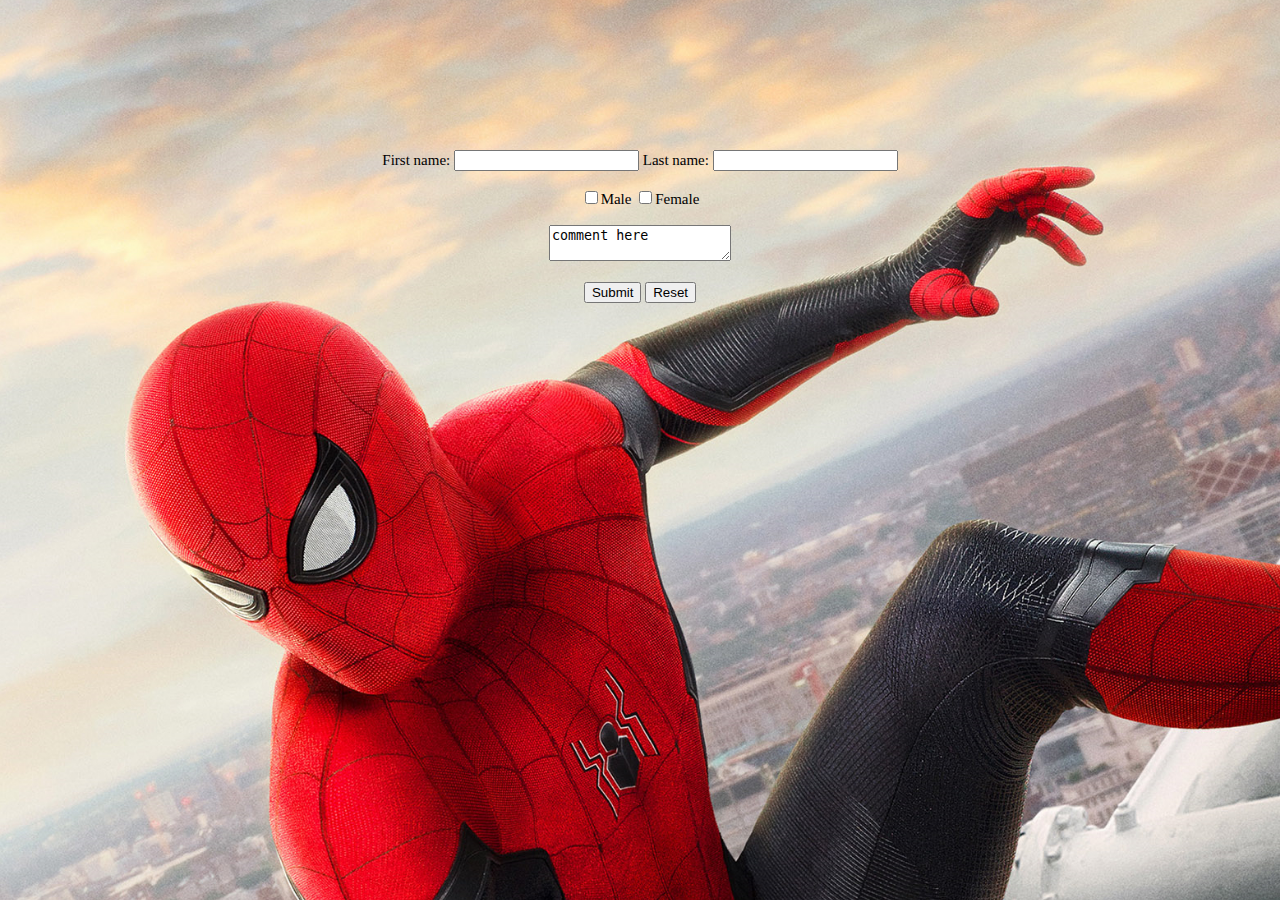
<file: formularz.html>
<!DOCTYPE html>
<html lang="en">
<head>
    <meta charset="UTF-8">
    <title>Formularz</title>
    <link rel="stylesheet" type="text/css" href="style/formularz.css"/>
</head>
<body class="my_class">
    <div class="bg"></div>
    <form action="formularz2.html" method="get">
        <label>First name: <input type="text" name="Firstname"></label>
        <label>Last name: <input type="text" name="Lastname"></label>
        <br/><br/>
        <input type="checkbox" name="male" value="male"/>Male
        <input type="checkbox" name="female" value="female"/>Female
        <br/><br/>
        <textarea name="comment">comment here</textarea>
        <div style="display: none">Three letters only allowed</div>
        <br/><br/>
        <button type="submit">Submit</button>
        <button type="reset">Reset</button>
    </form>
</body>
</html>
</file>
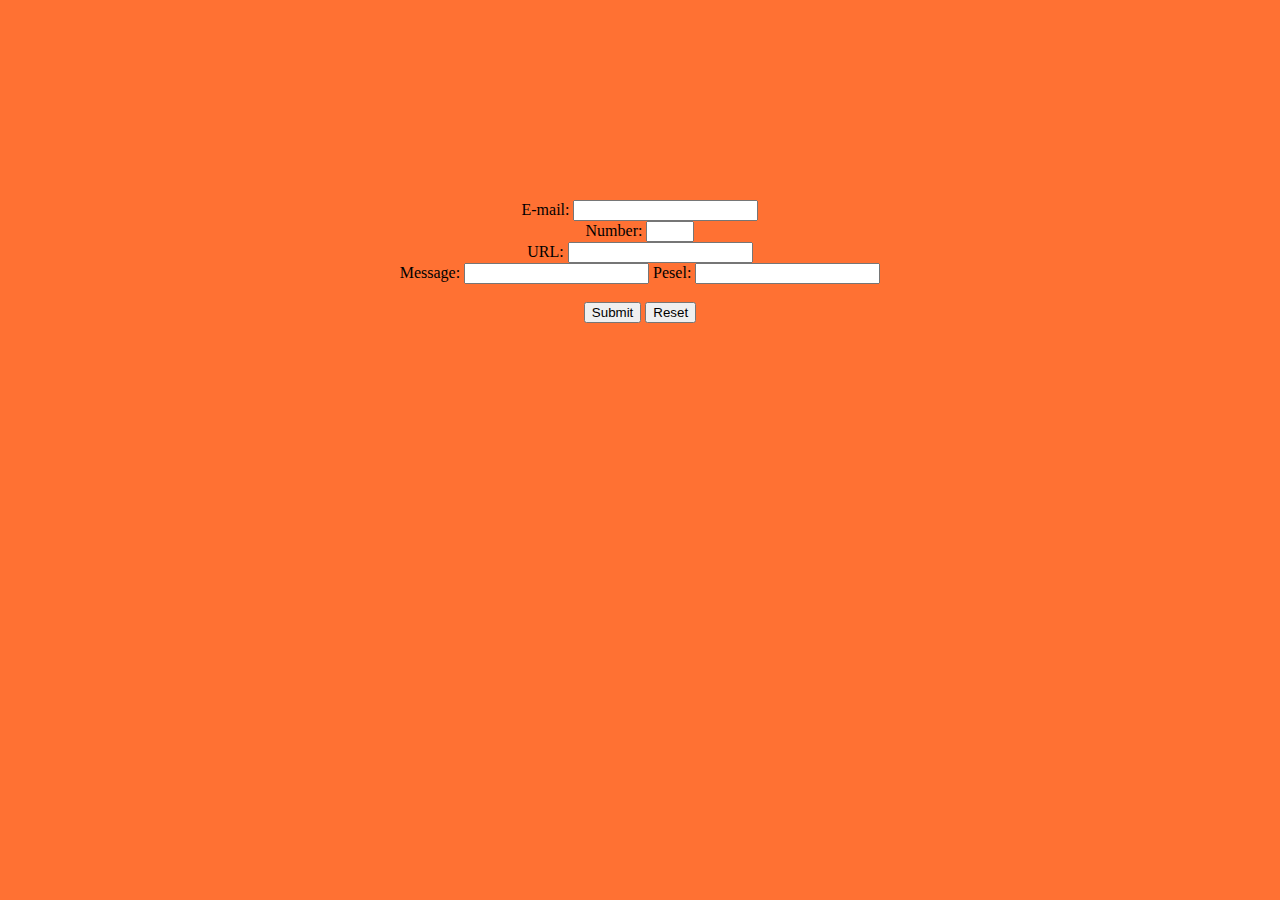
<file: formularz2.html>
<!DOCTYPE html>
<html lang="en">
<head>
    <meta charset="UTF-8">
    <title>Formularz</title>
    <link rel="stylesheet" type="text/css" href="style/style.css"/>
</head>
<body>
    <div class="my_class">
        <form action="index.html" method="get">
            <label>E-mail: <input type="email" name="emailaddress"></label><br/>
            <label>Number: <input type="number" name="quantity" min="1" max="8"></label><br/>
            <label>URL: <input type="url" name="url"></label><br/>
            <label>Message: <input type="text" name="country_code" pattern="[A-Za-z]{3}"
                                   title="Only three letters allowed"></label>
            <label>Pesel: <input type="text" pattern="^([0-9]{2}){4}[0-9]{3}"
                                 name="pesel" title="Only correct pesel number allowed"></label>
            <br/><br/>
            <button type="submit">Submit</button>
            <button type="reset">Reset</button>
        </form>
    </div>



</body>
</html>
</file>
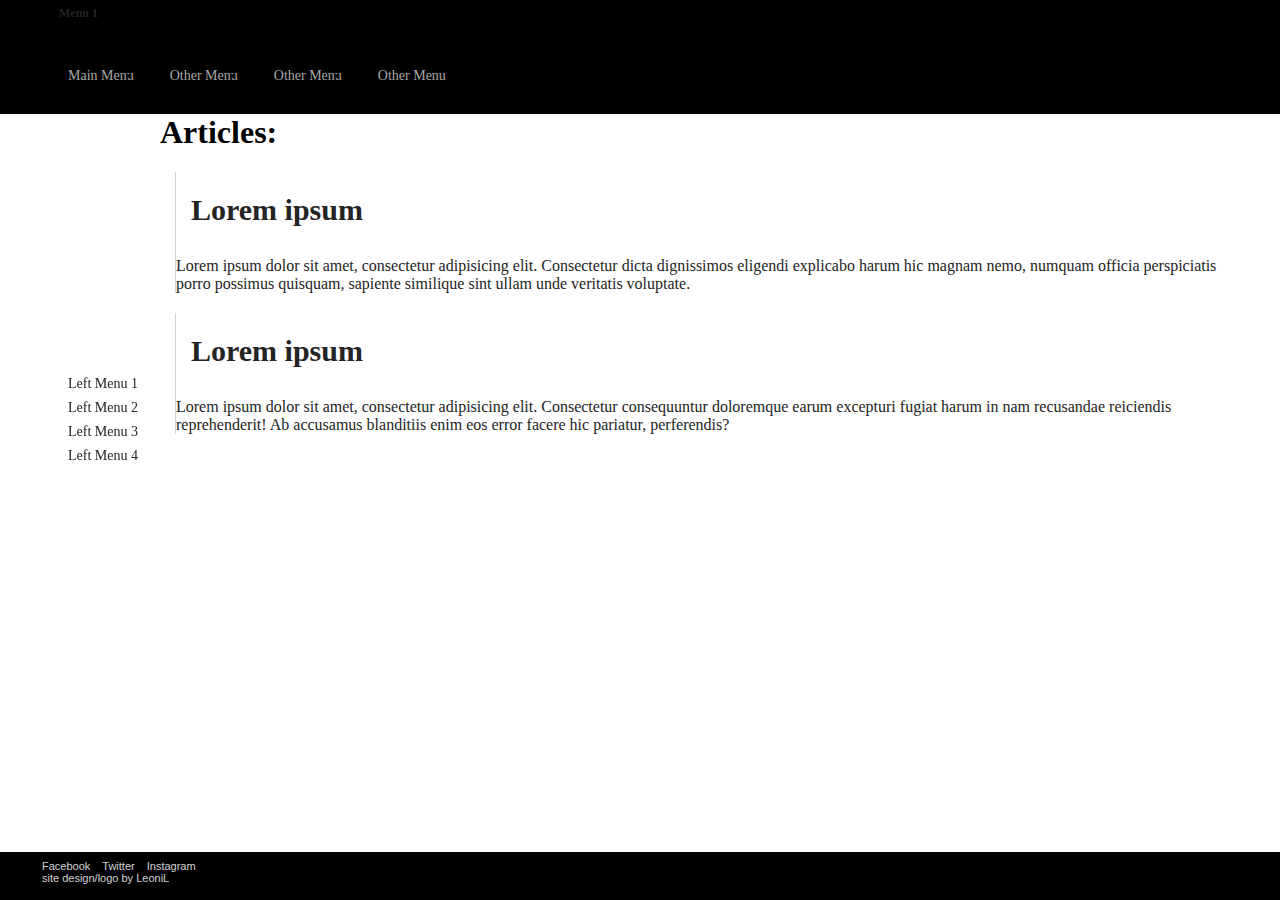
<file: index2.html>
<!DOCTYPE html>
<html lang="en">
<head>
    <meta charset="UTF-8">
    <title>Zadanie 15</title>
    <link rel="stylesheet" type="text/css" href="style/style2.css"/>
</head>
<body>
<header>
    <div class="top-bar"></div>
    <nav class="top-menu">
        <ul>
            <li><a href="#">Main Menu</a></li>
            <li><a href="#">Other Menu</a></li>
            <li><a href="#">Other Menu</a></li>
            <li><a href="#">Other Menu</a></li>
        </ul>
    </nav>
</header>
<main>
    <aside class="left">
        <nav>
            <div class="left-header">Menu 1</div>
            <ul>
                <li><a href="#">Left Menu 1</a></li>
                <li><a href="#">Left Menu 2</a></li>
                <li><a href="#">Left Menu 3</a></li>
                <li><a href="#">Left Menu 4</a></li>
            </ul>
        </nav>
    </aside>
    <section class="right">
        <h1>Articles:</h1>
        <article>
            <h2>Lorem ipsum</h2>
            <p>Lorem ipsum dolor sit amet, consectetur adipisicing elit. Consectetur dicta dignissimos eligendi
                explicabo harum hic magnam nemo, numquam officia perspiciatis porro possimus quisquam,
                sapiente similique sint ullam unde veritatis voluptate.</p>
        </article>
        <article>
            <h2>Lorem ipsum</h2>
            <p>Lorem ipsum dolor sit amet, consectetur adipisicing elit. Consectetur consequuntur doloremque
                earum excepturi fugiat harum in nam recusandae reiciendis reprehenderit!
                Ab accusamus blanditiis enim eos error facere hic pariatur, perferendis?</p>
        </article>
    </section>
</main>
<footer>
    <ul class="footer-list">
        <li><a href="http://www.facebook.com">Facebook</a></li>
        <li><a href="http://www.twitter.com">Twitter</a></li>
        <li><a href="http://www.instagram.com">Instagram</a></li>
    </ul>
    <div class="footer-copyright">site design/logo by LeoniL</div>
</footer>
</body>
</html>
</file>
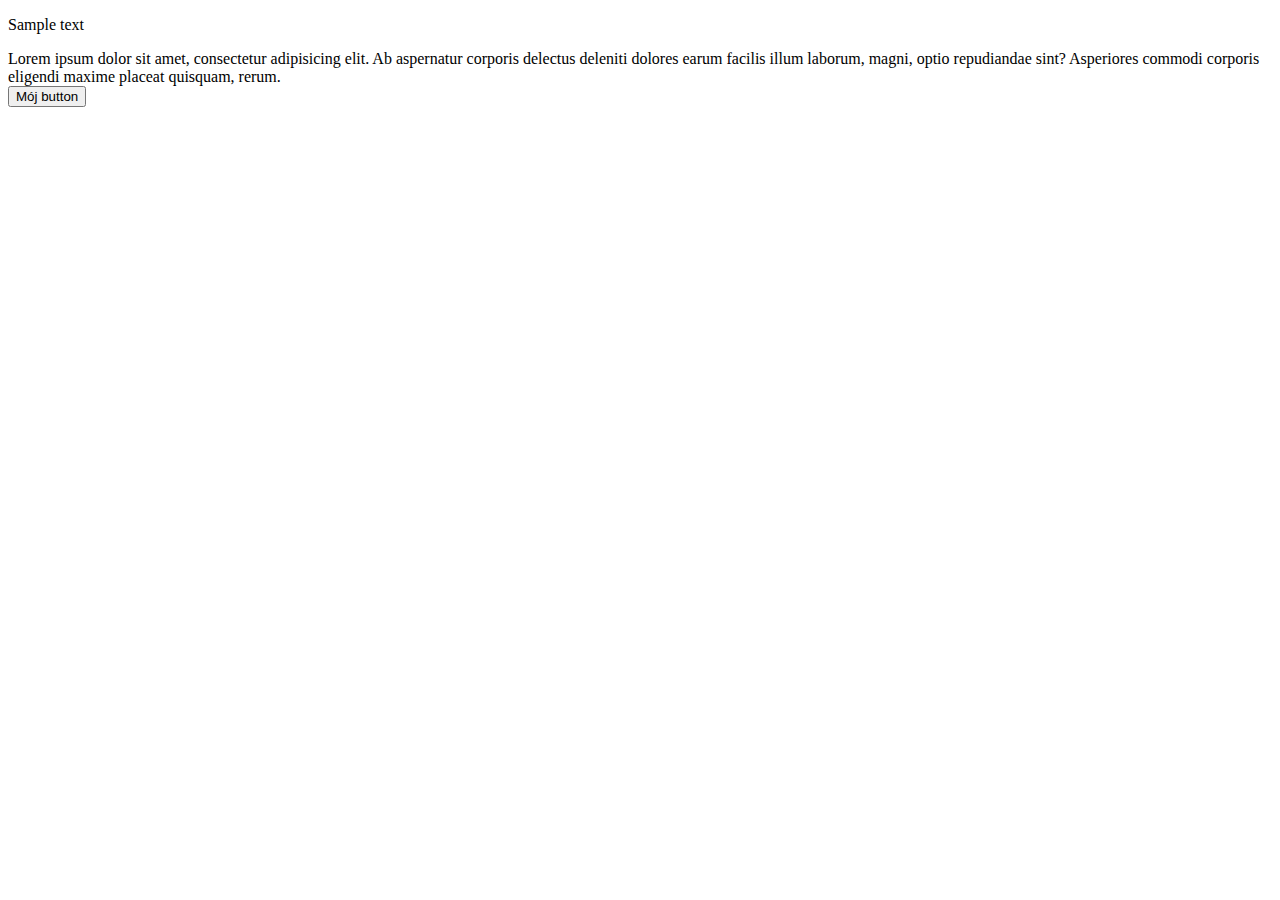
<file: javascript.html>
<!DOCTYPE html>
<html lang="en">
<head>
    <meta charset="UTF-8">
    <title>JavaScript</title>
</head>
<body>
    <p id="my-id">Przykładowy tekst</p>
    <script>
        document.getElementById("my-id").innerHTML="Sample text";
    </script>
<div>
<!--    To jest moj komentarz(ctrl+slash)-->
    Lorem ipsum dolor sit amet, consectetur adipisicing elit. Ab aspernatur corporis delectus deleniti dolores earum facilis
    illum laborum, magni, optio repudiandae sint? Asperiores commodi corporis eligendi maxime placeat quisquam, rerum.
</div>
    <button type="button" onclick="alertTest()">Mój button</button>
<script>


    function alertTest(){
        alert('TEST');
    }


    let var1 = 1;
    let var2 = "1";
    console.log(var1 == var2);
    console.log(var1 === var2);

    printonconsole() <!--wywołanie funkcji-->

    function printonconsole(){
        console.log('blablabla');
    }

    let letter = 'A';
    if (letter.length) {
        let letter = 'B';
        console.log(letter);
    }
    console.log(letter);

    let foo = ' foo ';
    let bar = 'bar ';
    foo = foo.trim();
    bar = bar.trim();
    let concat = foo + ' ' + bar;
    console.log(concat.toUpperCase());


</script>
</body>
</html>
</file>
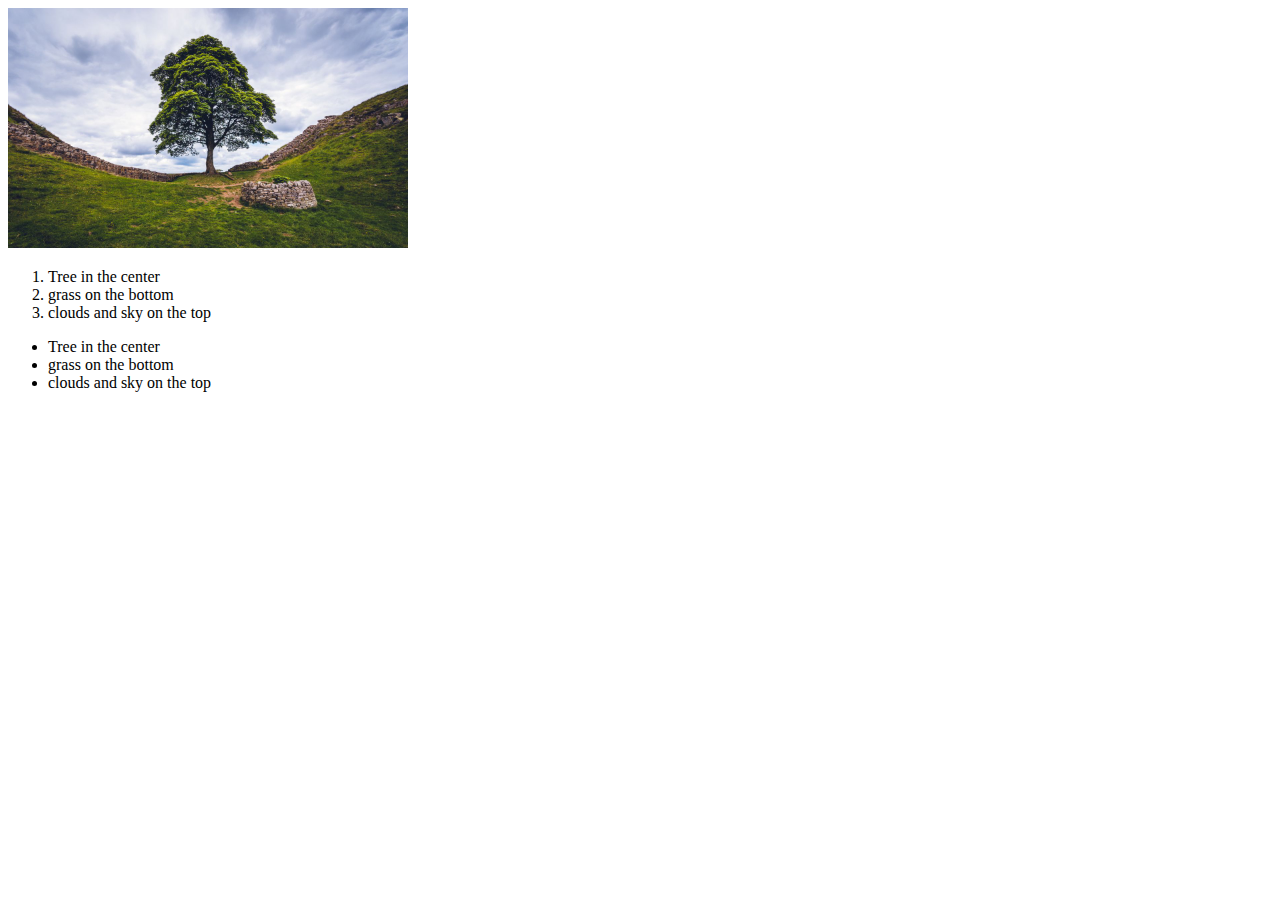
<file: new_web.html>
<!DOCTYPE html>
<html lang="en">
<head>
    <meta charset="UTF-8">
    <title>Image Description</title>
    <link rel="stylesheet" type="text/css" href="style/new_web.css"/>
</head>
<body class="new_web_config">
    <img src="img/tree.jpg" alt="Tree" width="400"/>
<ol>
    <li>Tree in the center</li>
    <li>grass on the bottom</li>
    <li>clouds and sky on the top</li>
</ol>

<ul type="A">

    <li class="a">Tree in the center</li>
    <li class="b">grass on the bottom</li>
    <li>clouds and sky on the top</li>
</ul>

</body>
</html>
</file>
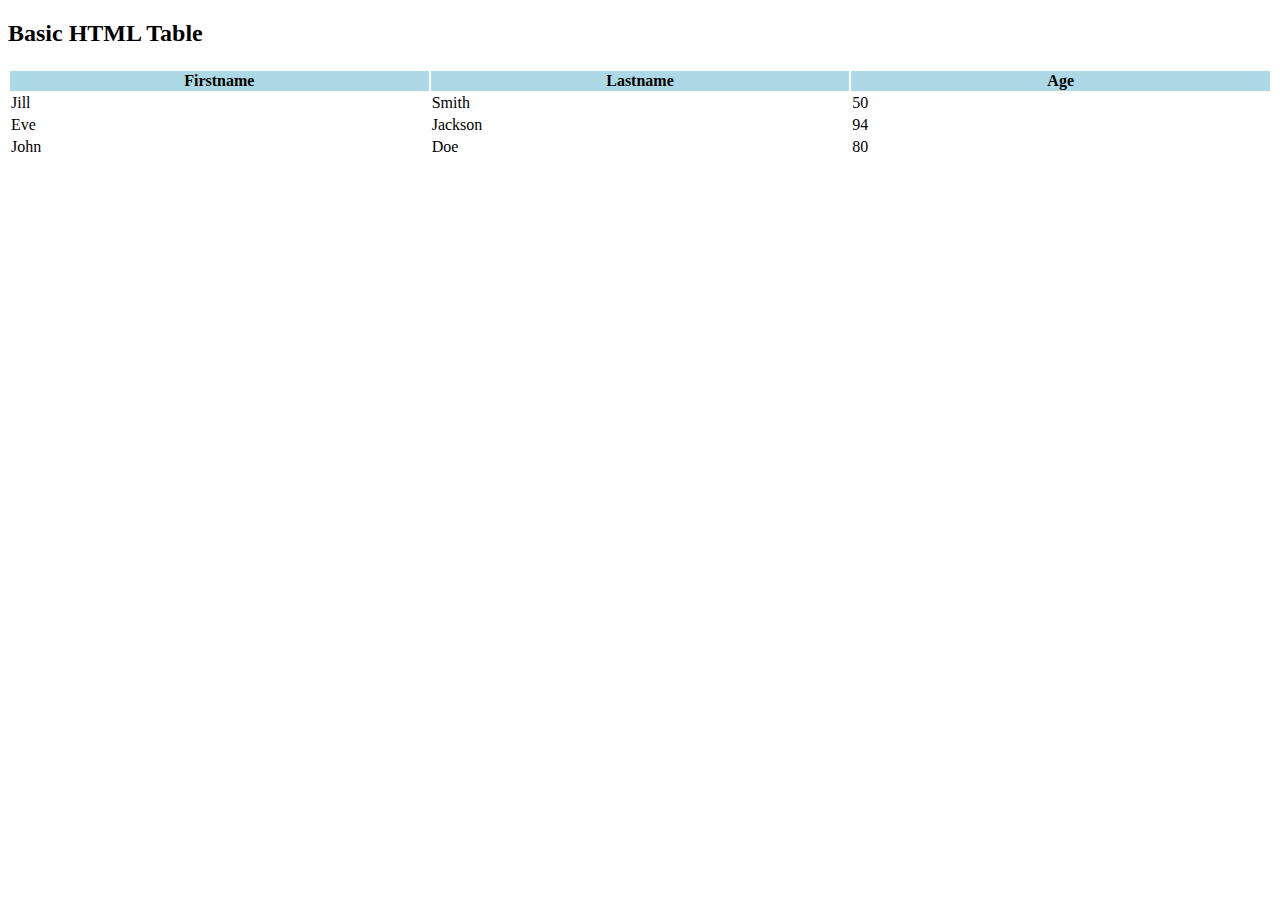
<file: table.html>
<!DOCTYPE html>
<html lang="en">
<head>
    <meta charset="UTF-8">
    <title>Table</title>
</head>
<body>
    <table width="100%">
        <tr>
            <h2> Basic HTML Table</h2>
        </tr>
        <tr bgcolor="lightblue">
            <th width="30%">Firstname</th>
            <th width="30%">Lastname</th>
            <th width="30%">Age</th>
        </tr>
        <tr>
            <td>Jill</td>
            <td>Smith</td>
            <td>50</td>
        </tr>
        <tr>
            <td>Eve</td>
            <td>Jackson</td>
            <td>94</td>
        </tr>
        <tr>
            <td>John</td>
            <td>Doe</td>
            <td>80</td>
        </tr>
    </table>


</body>
</html>
</file>
<file: style/formularz.css>
html{
    text-align: center;
    background-image: url("../img/spider.png");
    background-size: cover;
    background-repeat: no-repeat;
    }
.my_class{
    text-align: center;
    margin-top: 150px;
    font-size: 15px;
    }
</file>
<file: style/style.css>
body{
    background-color: #FF7133;
    }
p{
    color: orange;
    text-align: center;
    }

div p{
    font-size: 22px;
    color: white;
    }

.my_class{
    text-align: center;
    margin-top: 200px;
    }

p > span{
    color: blue;
    }

.new_web_config{
    margin-top: 50px;
    margin-right: 150px;
    margin-left: 150px;
    }

.a{
    list-style-position: inside;
    }
.b{
    list-style-position: outside;
    }

a {
text-decoration: none;
}

a:hover{
    margin-top: 5px;
    margin-left: 2px;
    font-weight: bold;
}

body > p {
    display: inline;
}
</file>
<file: style/style2.css>
:root {
    --header-footer-bg-color: black;
    --header-height: 114px;
    --font-color: #242424;
}

html, body{
    height: 100%;
    margin: 0;
    display: flex;
    flex-direction: column;
}

header{
    background-color: black;
    overflow: hidden;
    position: fixed;
    top: 0;
    width: 100%;
    height: var(--header-height);
}



}

.top-menu ul{
    list-style: none;
}

.top-menu li{
    float: left;
    padding-left: 20px;
    font-size: 14px;
    margin-top: 50px;
}

.top-menu a{
    display: block;
    line-height: 20px;
    padding: 0 8px;
    color: #a8a8a8;
    text-decoration: none;
}

.top-menu a:hover{
    margin-bottom: 2px;
    margin-right: 5px;
    color: black;
    text-decoration: flex;
}

.left{
    width: 160px;
    height: 100%;
    position: fixed;
    float: left;
    padding-left: 0;
    margin-top:
}

.left-header{
    font-size: 12px;
    color: var(--font-color);
    font-weight: bold;
    height: 250px;
    width: 157px;
    padding-top: 6px;
    text-align: center;
}

.left ul{
    margin: 0;
    list-style: none;
    padding-top: 114px;
}

.left li{
    font-size: 13px;
    margin-top: 3px;
    margin-left: 28px;
}

.left a{
    font-size: 14px;
    color: var(--font-color);
    line-height: 150%;
    text-decoration: none;
}

.left a:hover{
    text-decoration: underline;
}

.right{
    margin-left: 160px;
    margin-top: var(--header-height);
    margin-bottom: 200px;
}

article{
    margin-left: 15px;
    margin-right: 35px;
    margin-top: 20px;
    border-left: 1px solid lightgrey;
    color: var(--font-color);
}

article h2{
    padding-top: 15px;
    font-size: 30px;
    color: var(--font-color);
    line-height: 150%;
    padding-left: 15px;
    margin-top: 0;
}

footer{
    position: relative;
    right: 0;
    left: 0;
    background-color: black;
    clear: both;
    font-size: 11px;
    font-family: Verdana, Arial, Helvetica, sans-serif;
    padding: 8px 30px 16px;
    margin-top: auto;
}

footer ul{
    list-style-type: none;
    margin: 0;
    padding: 0;
    overflow: hidden;
}

footer ul li{
    float: left;
    margin-left: 12px;
}

footer ul li a{
    color: lightgrey;
    text-decoration: none;
}

footer ul li a:hover{
    text-decoration: underline;
}

footer div{
margin-left: 12px;
    color: lightgrey;
}
</file>
<file: style/new_web.css>
li:hover {
  background-color: lightblue;
  letter-spacing: 1px;
}
</file>
